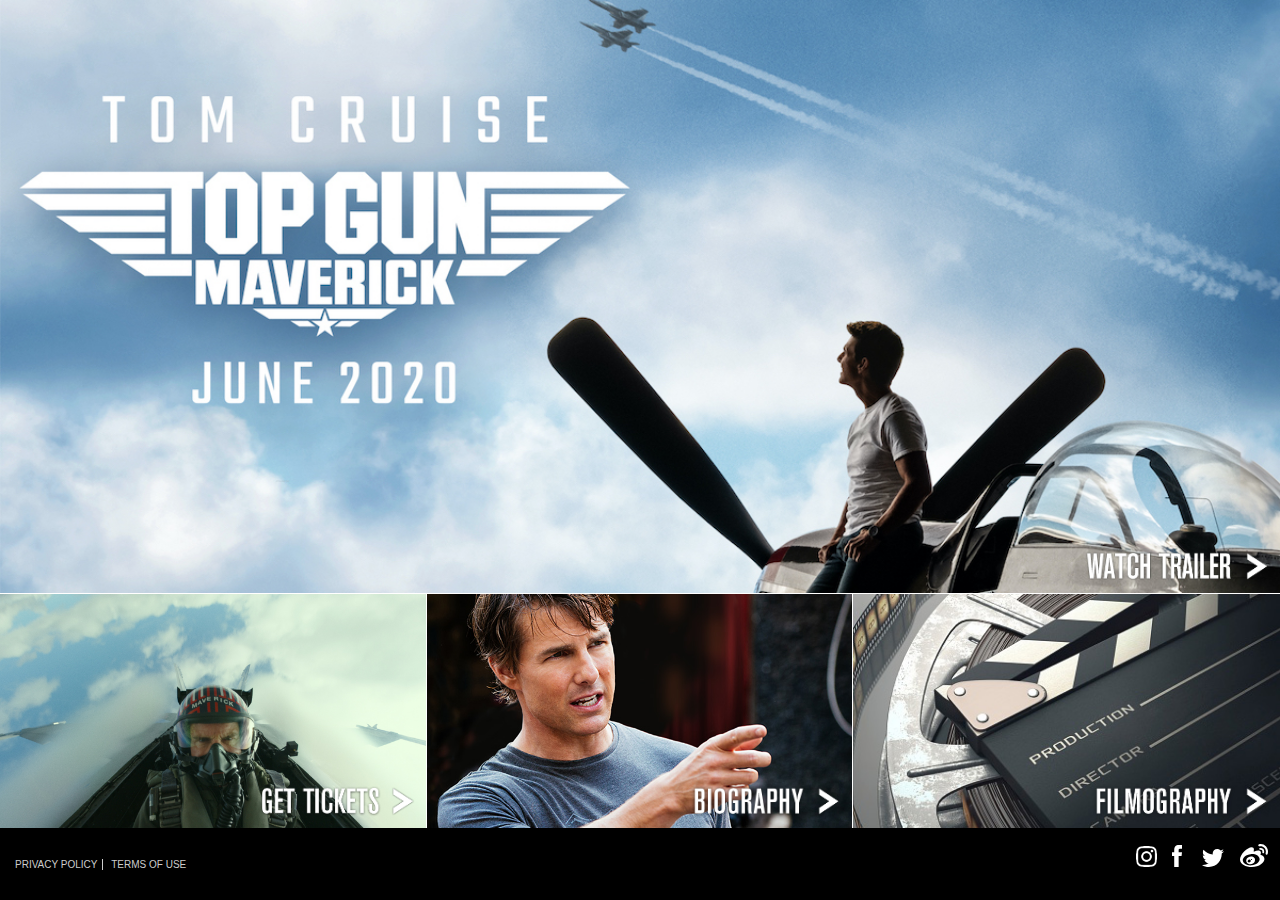
<file: index.html>
<!DOCTYPE html>
<html lang="en"><!-- design by https://github.com/abdulrehman25 or http://abdulrehman.pk-->
<meta http-equiv="content-type" content="text/html;charset=utf-8"/><!-- /design by https://github.com/abdulrehman25 or http://abdulrehman.pk -->
<head>
    <meta charset="utf-8">
    <meta name="viewport" content="width=device-width,initial-scale=1">
    <meta http-equiv="x-ua-compatible" content="ie=edge">
    <title>Official Tom Cruise Website</title>
    <meta name="description"
          content="The Official Tom Cruise Website: Featuring Tom Cruise’s biography, filmography, links to social media accounts, and information about his latest films.">
    <meta name="keywords"
          content="Tom, Cruise, actor, movies, official tom cruise, website movies movie films film trailers biography filmography photos pictures images actor bio movie clips photographs photo image picture news info new movies old movie posters upcoming dvd rock ages releases listing video clips free previews trailer online watch cruise cruz cruse crusie crusi titles view pic release dates fan film background movie releases buy profile picture photo young guns taps outsiders risky business all the right moves legend top gun the color of money cocktail rain man born on the fourth of july days of thunder far and away a few good men the firm interview with a vampire mission impossible jerry maguire eyes wide shut magnolia mission impossible ii vanilla sky minority report the last samurai collateral war of the worlds mission impossible iii lions for lambs valkyrie trailer upcoming release">
    <link rel="stylesheet" href="styles/main.min-71b2343198.css">
    <meta property="og:title" content="The Official Tom Cruise Website.">
    <meta property="og:url" content="index.html">
    <meta property="og:image" content="images/facebook-c289994a95.jpg">
    <meta property="og:type" content="movie">
    <meta property="og:description" content="The Official Tom Cruise Website.">
    <link rel="canonical" href="index.html">
    <link rel="icon" href="images/icons/favicon-180-843d81ab90.png" sizes="180x180">
    <link rel="apple-touch-icon-precomposed" sizes="152x152" href="images/icons/favicon-152-c01d3c4319.png">
    <link rel="apple-touch-icon-precomposed" sizes="144x144" href="images/icons/favicon-144-54a14a6d3f.png">
    <link rel="apple-touch-icon-precomposed" sizes="120x120" href="images/icons/favicon-120-c6bc139370.png">
    <link rel="apple-touch-icon-precomposed" sizes="114x114" href="images/icons/favicon-114-50daed795d.png">
    <link rel="apple-touch-icon-precomposed" sizes="72x72" href="images/icons/favicon-72-cb6fa2c9c3.png">
    <link rel="apple-touch-icon-precomposed" href="images/icons/favicon-57-10ef809b31.png">
    <link rel="icon" href="images/icons/favicon-32x32-52e94d2af3.ico" sizes="32x32">
    <link rel="icon" href="images/icons/favicon-16x16-30f4000327.ico" sizes="16x16">
</head>
<body id="bl-main" class="bl-main">
<section class="trailer" data-target-modal="trailer">
    <div class="bl-box"><h2 class="bl-icon"><img src="images/logo-trailer-wht-ret-594619da20.png" alt="Trailer"></h2>
    </div>
</section>
<section class="reel"><a href="https://www.missionimpossible.com/" target="_blank">
    <div class="bl-box"><h2 class="bl-icon"><img src="images/logo-get-tickets-ret-294ae803ac.png" alt="Get Tickets">
    </h2></div>
</a></section>
<section class="biography" data-target-modal="biography">
    <div class="bl-box"><h2 class="bl-icon"><img src="images/logo-biography-ret-a568deda20.png" alt="Biography"></h2>
    </div>
</section>
<section class="filmography" data-target-modal="filmography">
    <div class="bl-box"><h2 class="bl-icon"><img src="images/logo-filmography-ret-ad11b40da9.png" alt="Filmography">
    </h2></div>
</section>
<div id="trailer" class="bl-modal">
    <div class="bl-content hidden bl-video">
        <div class="bl-header"><span class="bl-icon bl-icon-close"></span></div>
        <div class="bl-body responsive-video">
            <iframe width="1150" height="736" src="https://www.youtube.com/embed/g4U4BQW9OEk" frameborder="0"
                    allowfullscreen></iframe>
        </div>
    </div>
</div>
<div id="reel" class="bl-modal">
    <div class="bl-content hidden bl-video">
        <div class="bl-header"><span class="bl-icon bl-icon-close"></span></div>
        <div class="bl-body responsive-video">
            <iframe width="1150" height="736" src="https://www.youtube.com/embed/FjLSKvVDWyA" frameborder="0"
                    allowfullscreen></iframe>
        </div>
    </div>
</div>
<div id="biography" class="bl-modal">
    <div class="bl-content hidden">
        <div class="bl-header"><h2><img src="images/header-biography-ret-34200e3e89.png" alt="Biography"></h2><span
                class="bl-icon bl-icon-close"></span></div>
        <div class="bl-body"><p>TOM CRUISE is a global cultural icon who has made an immeasurable impact on cinema by
            creating some of the most memorable characters of all time. Having achieved extraordinary success as an
            actor, producer and philanthropist in a career spanning over three decades, Cruise is a three-time Oscar®
            nominee and three-time Golden Globe Award® winner whose films have earned over $10 billion in worldwide box
            office—an incomparable accomplishment. Eighteen of Cruise’s films have grossed over $100 million
            domestically, and a record 23 have made more than $200 million globally. His latest film, Mission:
            Impossible – Fallout has made over $775 million worldwide becoming Cruise’s most successful film to
            date.</p>
            <p>Cruise has starred in numerous legendary films such as Top Gun, Jerry Maguire, Risky Business, Minority
                Report, Interview with the Vampire, A Few Good Men, The Firm, Rain Man, Collateral, The Last Samurai,
                Edge of Tomorrow, The Color of Money and the Mission: Impossible series, among many others. Combined,
                the Mission: Impossible franchise has brought in over $3.5 billion since Cruise conceived the idea for a
                film adaptation of the classic television series and produced the first in 1996. He is currently in
                production on the long-awaited sequel to Top Gun.</p>
            <p>A consummate filmmaker involved in all aspects of production, Cruise has proven his versatility with the
                films and roles he chooses. He has made 43 films, contributing in a producing role on many of them, and
                collaborated with a remarkable list of celebrated film directors including Francis Ford Coppola, Ridley
                Scott, Tony Scott, Martin Scorsese, Barry Levinson, Oliver Stone, Ron Howard, Rob Reiner, Sydney
                Pollack, Neil Jordan, Brian De Palma, Cameron Crowe, Stanley Kubrick, Paul Thomas Anderson, Ed Zwick,
                Steven Spielberg, Michael Mann, J.J. Abrams, Robert Redford, Brad Bird, Doug Liman and Christopher
                McQuarrie.</p>
            <p>Cruise received Academy Award® nominations for Best Actor for Born on the Fourth of July and Jerry
                Maguire. He was a Best Supporting Actor nominee for Magnolia and won Golden Globes (Best Actor) for Born
                on the Fourth of July and Jerry Maguire, in addition to a Best Supporting Actor prize for Magnolia. He
                also received Golden Globe nominations for his roles in Risky Business, A Few Good Men and The Last
                Samurai. Cruise has earned acting nominations and awards from BAFTA, the Screen Actors Guild, the
                Chicago Film Critics Association and the National Board of Review.</p>
            <p>Cruise’s previous few films include the critically acclaimed American Made, The Mummy, Mission:
                Impossible – Rogue Nation, Oblivion and the suspense thriller Jack Reacher, which earned $218 million
                worldwide. Prior to that, he made a memorable appearance in Ben Stiller’s comedy smash Tropic Thunder,
                as the foul-mouthed Hollywood movie mogul Les Grossman. This performance, based on a character Cruise
                created, earned him praise from critics and audiences as well as his seventh Golden Globe
                nomination.</p>
            <p>Cruise has been honored with tributes ranging from Harvard’s Hasty Pudding Man of the Year Award to the
                John Huston Award from the Artists Rights Foundation and the American Cinematheque Award for
                Distinguished Achievement in Film. In addition to his artistic contributions, Cruise has used his
                professional success as a vehicle for positive change, becoming an international advocate, activist and
                philanthropist in the fields of health, education and human rights. He has been honored by the Mentor LA
                organization for his work on behalf of the children of Los Angeles and around the world. In 2011 Cruise
                received the Simon Wiesenthal Humanitarian Award and the following year he received the Entertainment
                Icon Award from the Friars Club for his outstanding accomplishments in the entertainment industry and in
                the humanities. He is the fourth person to receive this honor after Douglas Fairbanks, Cary Grant and
                Frank Sinatra. Empire magazine awarded Cruise its Legend of Our Lifetime Award in 2014. Most recently,
                Cruise was the first actor to receive The Will Rogers Motion Picture Pioneers Foundation’s Pioneer of
                the Year Award in 2018.</p></div>
    </div>
</div>
<div id="filmography" class="bl-modal">
    <div class="bl-content hidden">
        <div class="bl-header"><h2><img src="images/header-filmography-ret-e48b989355.png" alt="Filmography"></h2><span
                class="bl-icon bl-icon-close"></span></div>
        <div class="bl-body">
            <ul>
                <li>Mission: Impossible Fallout (2018)</li>
                <li>American Made (2017)</li>
                <li>The Mummy (2017)</li>
                <li>Jack Reacher: Never Go Back (2016)</li>
                <li>Mission: Impossible Rogue Nation (2015)</li>
                <li>Edge of Tomorrow (2014)</li>
                <li>Oblivion (2013)</li>
                <li>Jack Reacher (2012)</li>
                <li>Rock of Ages (2012)</li>
                <li>Mission: Impossible – Ghost Protocol (2011)</li>
                <li>Knight and Day (2010)</li>
                <li>Valkyrie (2008)</li>
                <li>Tropic Thunder (2008)</li>
                <li>Lions for Lambs (2007)</li>
                <li>Mission: Impossible 3 (2006)</li>
                <li>War of the Worlds (2005)</li>
                <li>Collateral (2004)</li>
                <li>The Last Samurai (2003)</li>
                <li>Minority Report (2002)</li>
                <li>Vanilla Sky (2002)</li>
                <li>Mission: Impossible 2 (2001)</li>
            </ul>
            <ul class="film-list-2">
                <li>Eyes Wide Shut (1999)</li>
                <li>Magnolia (1999)</li>
                <li>Jerry Maguire (1996)</li>
                <li>Mission: Impossible (1996)</li>
                <li>Interview with the Vampire (1994)</li>
                <li>The Firm (1993)</li>
                <li>A Few Good Men (1992)</li>
                <li>Far and Away (1992)</li>
                <li>Days of Thunder (1990)</li>
                <li>Born on the Fourth of July (1989)</li>
                <li>Rain Man (1988)</li>
                <li>Cocktail (1988)</li>
                <li>The Color of Money (1986)</li>
                <li>Top Gun (1986)</li>
                <li>Legend (1985)</li>
                <li>Risky Business (1983)</li>
                <li>All the Right Moves (1983)</li>
                <li>The Outsiders (1983)</li>
                <li>Losin’ It (1983)</li>
                <li>Taps (1981)</li>
                <li>Endless Love (1981)</li>
            </ul>
        </div>
    </div>
</div>
<footer>
    <div class="social">
        <div class="social-group"><a class="social-instagram" href="https://www.instagram.com/tomcruise"
                                     target="_blank"><img src="images/logo-instagram-80444052cb.png"
                                                          alt="Instagram"></a><a class="social-facebook"
                                                                                 href="https://www.facebook.com/officialtomcruise"
                                                                                 target="_blank"><img
                src="images/logo-facebook-3a42af25b1.svg" alt="Facebook"></a><a class="social-twitter"
                                                                                href="https://twitter.com/tomcruise"
                                                                                target="_blank"><img
                src="images/logo-twitter-79b913e93e.svg" alt="Twitter"></a><a class="social-weibo"
                                                                              href="http://weibo.com/officialtomcruise"
                                                                              target="_blank"><img
                src="images/logo-weibo-d8c4e9f7ac.svg" alt="Weibo"></a></div>
    </div>
    <ul class="footer-content">
        <li><a href="privacypolicy.html" target="_blank">PRIVACY POLICY</a></li>
        <li><a href="termsofuse.html" target="_blank">TERMS OF USE</a></li>
    </ul>
</footer>
<script src="ajax.googleapis.com/ajax/libs/jquery/1.9.1/jquery.min.js"></script>
<script src="scripts/main.min-dd3c585e27.js"></script>
<script type="text/javascript">var gaJsHost = (("https:" == document.location.protocol) ? "https://ssl." : "http://www.");
document.write(unescape("%3Cscript src='" + gaJsHost + "google-analytics.com/ga.js' type='text/javascript'%3E%3C/script%3E"));</script>
<script type="text/javascript">var pageTracker = _gat._getTracker("UA-4245443-1");
pageTracker._setDomainName("tomcruise.com");
pageTracker._initData();
pageTracker._trackPageview();</script>
<script type="text/javascript">var domainy = location.protocol == "https:" ? "https://live.realtimewebstats.net" : "http://live.realtimewebstats.net";
document.write(unescape("%3Cscript src='" + domainy + "/117798.js' type='text/javascript'%3E%3C/script%3E"));</script>
</body>
</html>
</file>
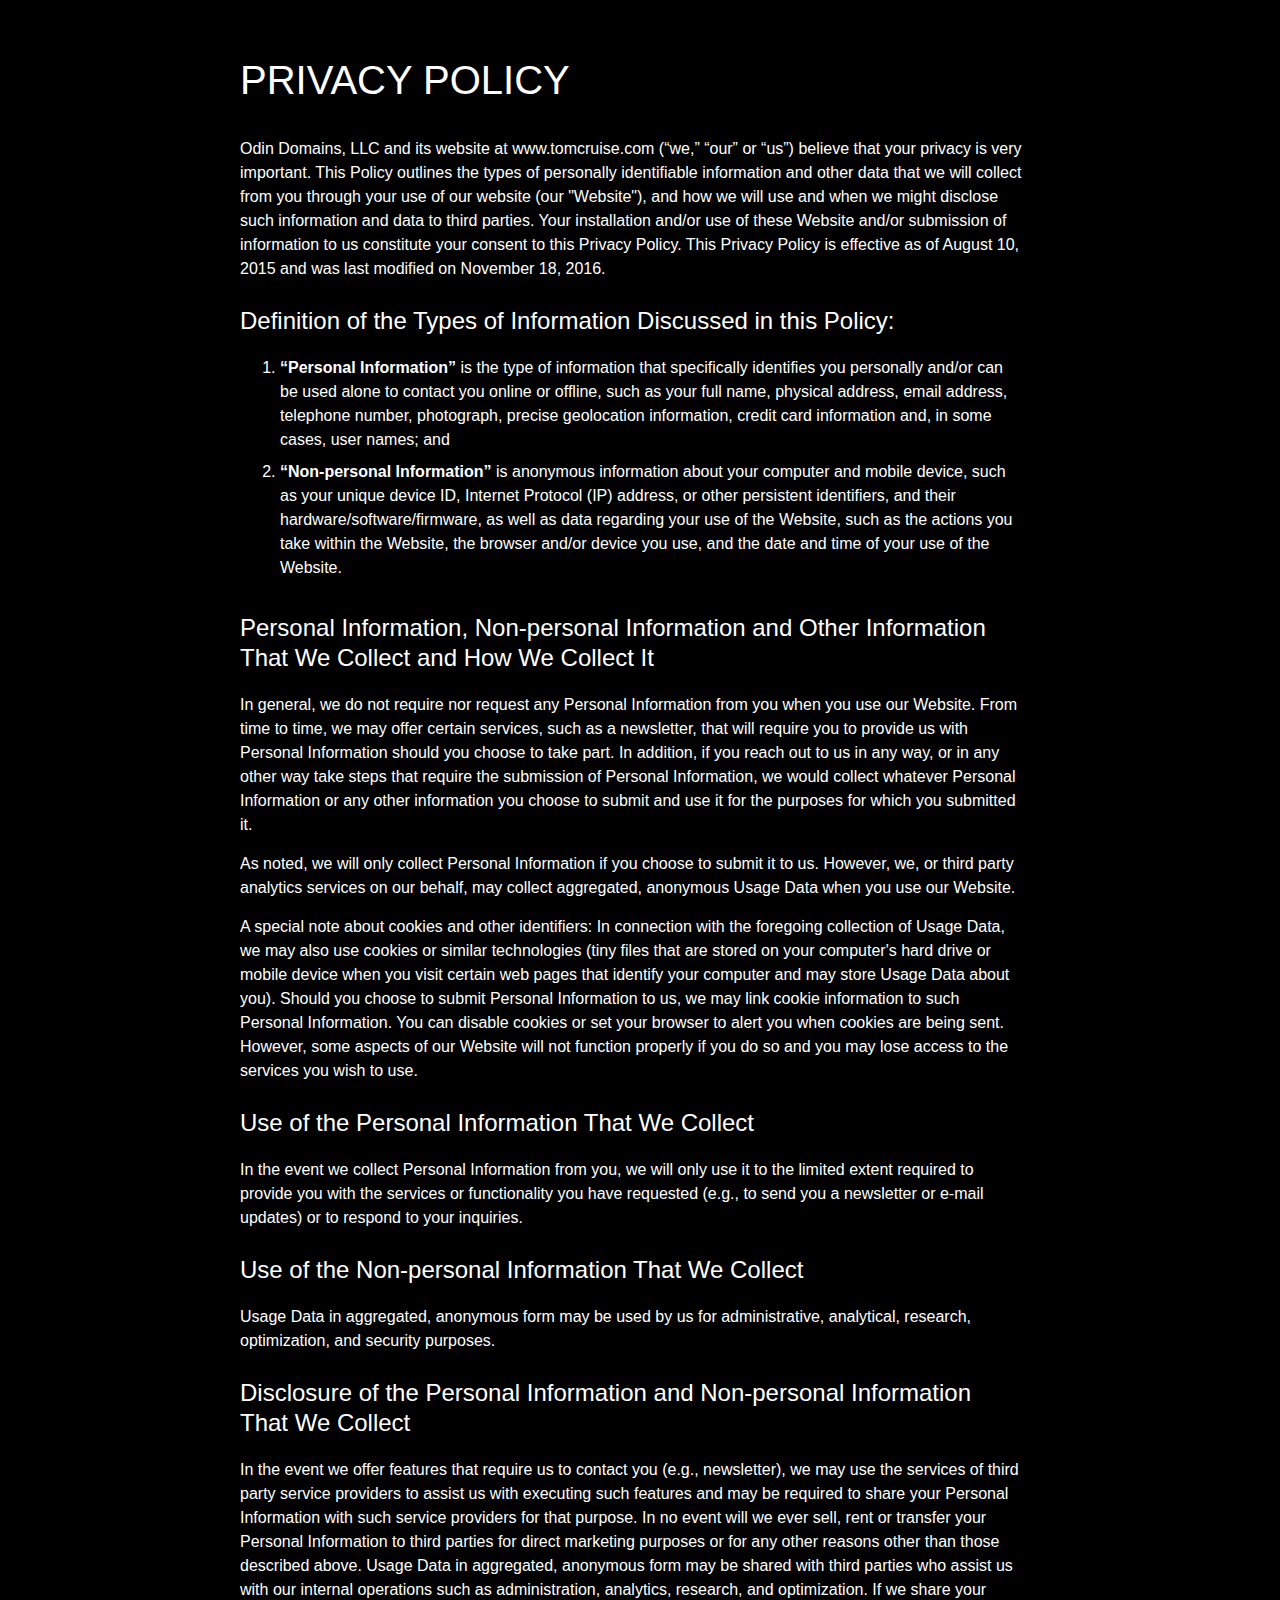
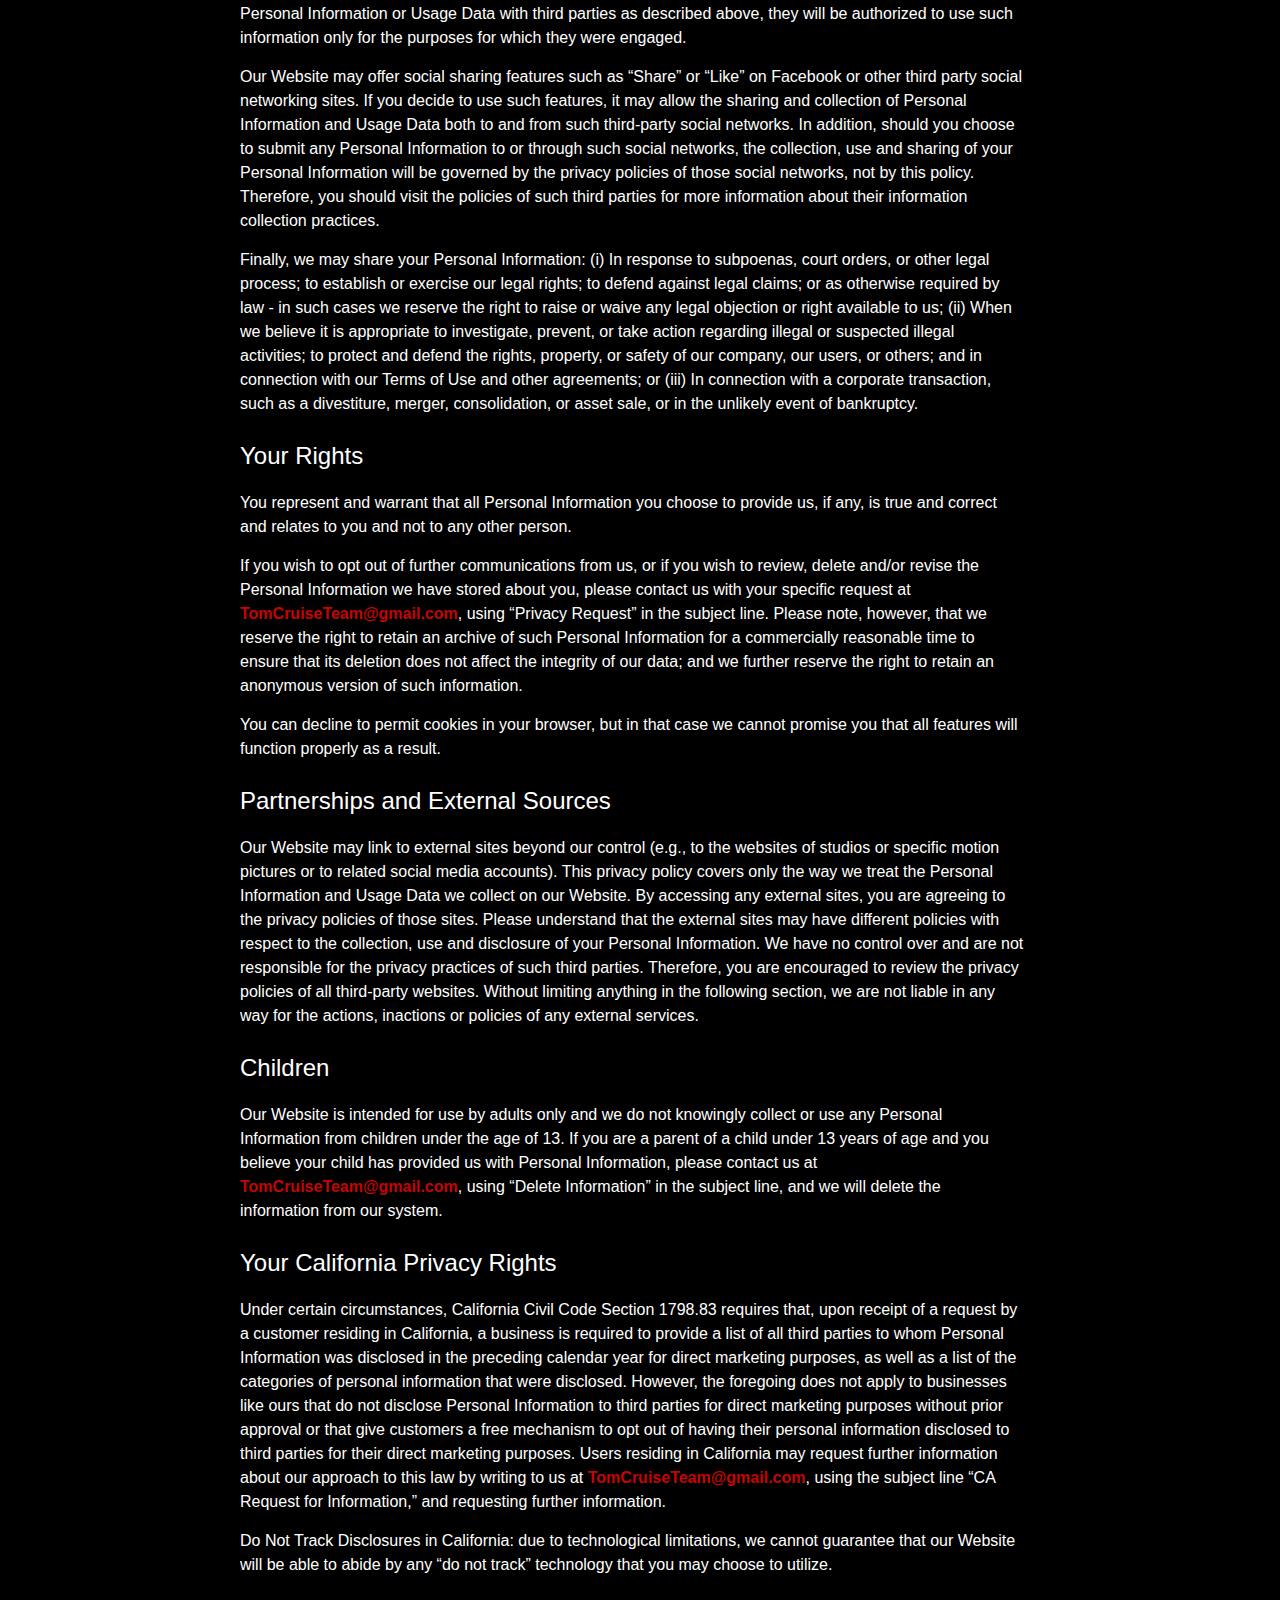
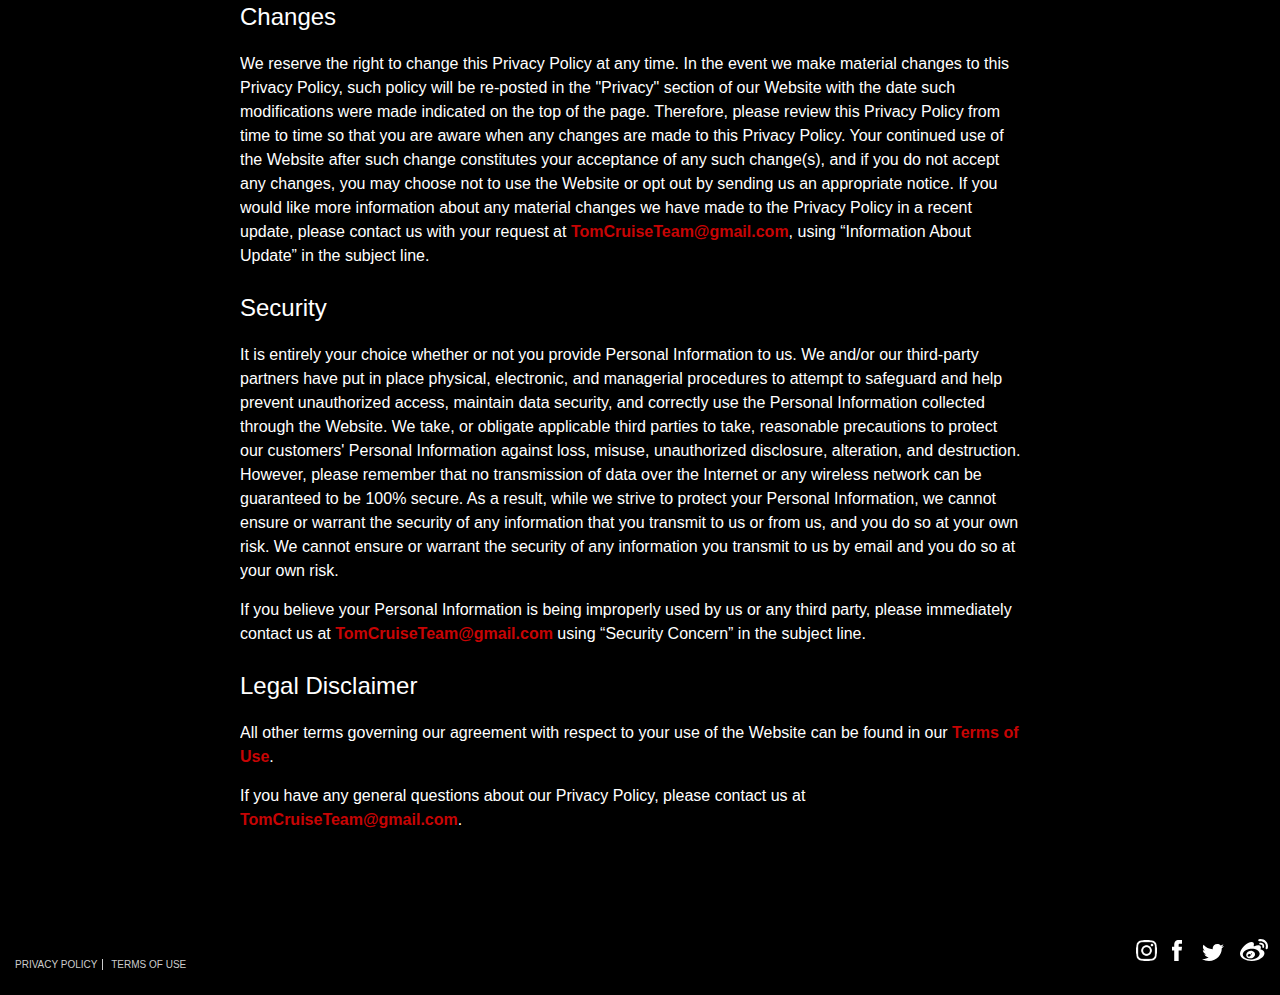
<file: privacypolicy.html>
<!DOCTYPE html>
<html lang="en"><!-- design by https://github.com/abdulrehman25 or http://abdulrehman.pk -->
<meta http-equiv="content-type" content="text/html;charset=utf-8"/><!-- design by https://github.com/abdulrehman25 or http://abdulrehman.pk -->
<head>
    <meta charset="utf-8">
    <meta name="viewport" content="width=device-width,initial-scale=1">
    <meta http-equiv="x-ua-compatible" content="ie=edge">
    <title>Official Tom Cruise Website</title>
    <meta name="description"
          content="The Official Tom Cruise Website: Featuring Tom Cruise’s biography, filmography, links to social media accounts, and information about his latest films.">
    <meta name="keywords"
          content="Tom, Cruise, actor, movies, official tom cruise, website movies movie films film trailers biography filmography photos pictures images actor bio movie clips photographs photo image picture news info new movies old movie posters upcoming dvd rock ages releases listing video clips free previews trailer online watch cruise cruz cruse crusie crusi titles view pic release dates fan film background movie releases buy profile picture photo young guns taps outsiders risky business all the right moves legend top gun the color of money cocktail rain man born on the fourth of july days of thunder far and away a few good men the firm interview with a vampire mission impossible jerry maguire eyes wide shut magnolia mission impossible ii vanilla sky minority report the last samurai collateral war of the worlds mission impossible iii lions for lambs valkyrie trailer upcoming release">
    <link rel="stylesheet" href="styles/main.min-71b2343198.css">
    <meta property="og:title" content="The Official Tom Cruise Website.">
    <meta property="og:url" content="index.html">
    <meta property="og:image" content="images/facebook-c289994a95.jpg">
    <meta property="og:type" content="movie">
    <meta property="og:description" content="The Official Tom Cruise Website.">
    <link rel="canonical" href="index.html">
    <link rel="icon" href="images/icons/favicon-180-843d81ab90.png" sizes="180x180">
    <link rel="apple-touch-icon-precomposed" sizes="152x152" href="images/icons/favicon-152-c01d3c4319.png">
    <link rel="apple-touch-icon-precomposed" sizes="144x144" href="images/icons/favicon-144-54a14a6d3f.png">
    <link rel="apple-touch-icon-precomposed" sizes="120x120" href="images/icons/favicon-120-c6bc139370.png">
    <link rel="apple-touch-icon-precomposed" sizes="114x114" href="images/icons/favicon-114-50daed795d.png">
    <link rel="apple-touch-icon-precomposed" sizes="72x72" href="images/icons/favicon-72-cb6fa2c9c3.png">
    <link rel="apple-touch-icon-precomposed" href="images/icons/favicon-57-10ef809b31.png">
    <link rel="icon" href="images/icons/favicon-32x32-52e94d2af3.ico" sizes="32x32">
    <link rel="icon" href="images/icons/favicon-16x16-30f4000327.ico" sizes="16x16">
</head>
<body class="legal">
<div id="privacyPolicy" class="legal-content">
    <div class="bl-content">
        <div class="bl-header"><h1>PRIVACY POLICY</h1></div>
        <div class="bl-body"><p>Odin Domains, LLC and its website at www.tomcruise.com (&ldquo;we,&rdquo; &ldquo;our&rdquo;
            or &ldquo;us&rdquo;) believe that your privacy is very important. This Policy outlines the types of
            personally identifiable information and other data that we will collect from you through your use of our
            website (our "Website"), and how we will use and when we might disclose such information and data to third
            parties. Your installation and/or use of these Website and/or submission of information to us constitute
            your consent to this Privacy Policy. This Privacy Policy is effective as of August 10, 2015 and was last
            modified on November 18, 2016.</p>
            <h3>Definition of the Types of Information Discussed in this Policy:</h3>
            <ol type="1">
                <li><strong>&ldquo;Personal Information&rdquo;</strong> is the type of information that specifically
                    identifies you personally and/or can be used alone to contact you online or offline, such as your
                    full name, physical address, email address, telephone number, photograph, precise geolocation
                    information, credit card information and, in some cases, user names; and
                </li>
                <li><strong>&ldquo;Non-personal Information&rdquo;</strong> is anonymous information about your computer
                    and mobile device, such as your unique device ID, Internet Protocol (IP) address, or other
                    persistent identifiers, and their hardware/software/firmware, as well as data regarding your use of
                    the Website, such as the actions you take within the Website, the browser and/or device you use, and
                    the date and time of your use of the Website.
                </li>
            </ol>
            <h3>Personal Information, Non-personal Information and Other Information That We Collect and How We Collect
                It</h3>
            <p>In general, we do not require nor request any Personal Information from you when you use our Website.
                From time to time, we may offer certain services, such as a newsletter, that will require you to provide
                us with Personal Information should you choose to take part. In addition, if you reach out to us in any
                way, or in any other way take steps that require the submission of Personal Information, we would
                collect whatever Personal Information or any other information you choose to submit and use it for the
                purposes for which you submitted it.</p>
            <p>As noted, we will only collect Personal Information if you choose to submit it to us. However, we, or
                third party analytics services on our behalf, may collect aggregated, anonymous Usage Data when you use
                our Website.</p>
            <p>A special note about cookies and other identifiers: In connection with the foregoing collection of Usage
                Data, we may also use cookies or similar technologies (tiny files that are stored on your computer&apos;s
                hard drive or mobile device when you visit certain web pages that identify your computer and may store
                Usage Data about you). Should you choose to submit Personal Information to us, we may link cookie
                information to such Personal Information. You can disable cookies or set your browser to alert you when
                cookies are being sent. However, some aspects of our Website will not function properly if you do so and
                you may lose access to the services you wish to use.</p>
            <h3>Use of the Personal Information That We Collect</h3>
            <p>In the event we collect Personal Information from you, we will only use it to the limited extent required
                to provide you with the services or functionality you have requested (e.g., to send you a newsletter or
                e-mail updates) or to respond to your inquiries.</p>
            <h3>Use of the Non-personal Information That We Collect</h3>
            <p>Usage Data in aggregated, anonymous form may be used by us for administrative, analytical, research,
                optimization, and security purposes.</p>
            <h3>Disclosure of the Personal Information and Non-personal Information That We Collect</h3>
            <p>In the event we offer features that require us to contact you (e.g., newsletter), we may use the services
                of third party service providers to assist us with executing such features and may be required to share
                your Personal Information with such service providers for that purpose. In no event will we ever sell,
                rent or transfer your Personal Information to third parties for direct marketing purposes or for any
                other reasons other than those described above. Usage Data in aggregated, anonymous form may be shared
                with third parties who assist us with our internal operations such as administration, analytics,
                research, and optimization. If we share your Personal Information or Usage Data with third parties as
                described above, they will be authorized to use such information only for the purposes for which they
                were engaged.</p>
            <p>Our Website may offer social sharing features such as &ldquo;Share&rdquo; or &ldquo;Like&rdquo; on
                Facebook or other third party social networking sites. If you decide to use such features, it may allow
                the sharing and collection of Personal Information and Usage Data both to and from such third-party
                social networks. In addition, should you choose to submit any Personal Information to or through such
                social networks, the collection, use and sharing of your Personal Information will be governed by the
                privacy policies of those social networks, not by this policy. Therefore, you should visit the policies
                of such third parties for more information about their information collection practices.</p>
            <p>Finally, we may share your Personal Information: (i) In response to subpoenas, court orders, or other
                legal process; to establish or exercise our legal rights; to defend against legal claims; or as
                otherwise required by law - in such cases we reserve the right to raise or waive any legal objection or
                right available to us; (ii) When we believe it is appropriate to investigate, prevent, or take action
                regarding illegal or suspected illegal activities; to protect and defend the rights, property, or safety
                of our company, our users, or others; and in connection with our Terms of Use and other agreements; or
                (iii) In connection with a corporate transaction, such as a divestiture, merger, consolidation, or asset
                sale, or in the unlikely event of bankruptcy.</p>
            <h3>Your Rights</h3>
            <p>You represent and warrant that all Personal Information you choose to provide us, if any, is true and
                correct and relates to you and not to any other person.</p>
            <p>If you wish to opt out of further communications from us, or if you wish to review, delete and/or revise
                the Personal Information we have stored about you, please contact us with your specific request at <a
                        class="highlighted" href="mailto:TomCruiseTeam@gmail.com">TomCruiseTeam@gmail.com</a>, using
                &ldquo;Privacy Request&rdquo; in the subject line. Please note, however, that we reserve the right to
                retain an archive of such Personal Information for a commercially reasonable time to ensure that its
                deletion does not affect the integrity of our data; and we further reserve the right to retain an
                anonymous version of such information.</p>
            <p>You can decline to permit cookies in your browser, but in that case we cannot promise you that all
                features will function properly as a result.</p>
            <h3>Partnerships and External Sources</h3>
            <p>Our Website may link to external sites beyond our control (e.g., to the websites of studios or specific
                motion pictures or to related social media accounts). This privacy policy covers only the way we treat
                the Personal Information and Usage Data we collect on our Website. By accessing any external sites, you
                are agreeing to the privacy policies of those sites. Please understand that the external sites may have
                different policies with respect to the collection, use and disclosure of your Personal Information. We
                have no control over and are not responsible for the privacy practices of such third parties. Therefore,
                you are encouraged to review the privacy policies of all third-party websites. Without limiting anything
                in the following section, we are not liable in any way for the actions, inactions or policies of any
                external services.</p>
            <h3>Children</h3>
            <p>Our Website is intended for use by adults only and we do not knowingly collect or use any Personal
                Information from children under the age of 13. If you are a parent of a child under 13 years of age and
                you believe your child has provided us with Personal Information, please contact us at <a
                        class="highlighted" href="mailto:TomCruiseTeam@gmail.com">TomCruiseTeam@gmail.com</a>, using
                &ldquo;Delete Information&rdquo; in the subject line, and we will delete the information from our
                system.</p>
            <h3>Your California Privacy Rights</h3>
            <p>Under certain circumstances, California Civil Code Section 1798.83 requires that, upon receipt of a
                request by a customer residing in California, a business is required to provide a list of all third
                parties to whom Personal Information was disclosed in the preceding calendar year for direct marketing
                purposes, as well as a list of the categories of personal information that were disclosed. However, the
                foregoing does not apply to businesses like ours that do not disclose Personal Information to third
                parties for direct marketing purposes without prior approval or that give customers a free mechanism to
                opt out of having their personal information disclosed to third parties for their direct marketing
                purposes. Users residing in California may request further information about our approach to this law by
                writing to us at <a class="highlighted"
                                    href="mailto:TomCruiseTeam@gmail.com">TomCruiseTeam@gmail.com</a>, using the subject
                line &ldquo;CA Request for Information,&rdquo; and requesting further information.</p>
            <p>Do Not Track Disclosures in California: due to technological limitations, we cannot guarantee that our
                Website will be able to abide by any &ldquo;do not track&rdquo; technology that you may choose to
                utilize.</p>
            <h3>Changes</h3>
            <p>We reserve the right to change this Privacy Policy at any time. In the event we make material changes to
                this Privacy Policy, such policy will be re-posted in the "Privacy" section of our Website with the date
                such modifications were made indicated on the top of the page. Therefore, please review this Privacy
                Policy from time to time so that you are aware when any changes are made to this Privacy Policy. Your
                continued use of the Website after such change constitutes your acceptance of any such change(s), and if
                you do not accept any changes, you may choose not to use the Website or opt out by sending us an
                appropriate notice. If you would like more information about any material changes we have made to the
                Privacy Policy in a recent update, please contact us with your request at <a class="highlighted"
                                                                                             href="mailto:TomCruiseTeam@gmail.com">TomCruiseTeam@gmail.com</a>,
                using &ldquo;Information About Update&rdquo; in the subject line.</p>
            <h3>Security</h3>
            <p>It is entirely your choice whether or not you provide Personal Information to us. We and/or our
                third-party partners have put in place physical, electronic, and managerial procedures to attempt to
                safeguard and help prevent unauthorized access, maintain data security, and correctly use the Personal
                Information collected through the Website. We take, or obligate applicable third parties to take,
                reasonable precautions to protect our customers&apos; Personal Information against loss, misuse,
                unauthorized disclosure, alteration, and destruction. However, please remember that no transmission of
                data over the Internet or any wireless network can be guaranteed to be 100% secure. As a result, while
                we strive to protect your Personal Information, we cannot ensure or warrant the security of any
                information that you transmit to us or from us, and you do so at your own risk. We cannot ensure or
                warrant the security of any information you transmit to us by email and you do so at your own risk.</p>
            <p>If you believe your Personal Information is being improperly used by us or any third party, please
                immediately contact us at <a class="highlighted" href="mailto:TomCruiseTeam@gmail.com">TomCruiseTeam@gmail.com</a>
                using &ldquo;Security Concern&rdquo; in the subject line.</p>
            <h3>Legal Disclaimer</h3>
            <p>All other terms governing our agreement with respect to your use of the Website can be found in our <a
                    class="highlighted" href="termsofuse.html">Terms of Use</a>.</p>
            <p>If you have any general questions about our Privacy Policy, please contact us at <a class="highlighted"
                                                                                                   href="mailto:TomCruiseTeam@gmail.com">TomCruiseTeam@gmail.com</a>.
            </p></div>
    </div>
</div>
<footer>
    <div class="social">
        <div class="social-group"><a class="social-instagram" href="https://www.instagram.com/tomcruise"
                                     target="_blank"><img src="images/logo-instagram-80444052cb.png"
                                                          alt="Instagram"></a><a class="social-facebook"
                                                                                 href="https://www.facebook.com/officialtomcruise"
                                                                                 target="_blank"><img
                src="images/logo-facebook-3a42af25b1.svg" alt="Facebook"></a><a class="social-twitter"
                                                                                href="https://twitter.com/tomcruise"
                                                                                target="_blank"><img
                src="images/logo-twitter-79b913e93e.svg" alt="Twitter"></a><a class="social-weibo"
                                                                              href="http://weibo.com/officialtomcruise"
                                                                              target="_blank"><img
                src="images/logo-weibo-d8c4e9f7ac.svg" alt="Weibo"></a></div>
    </div>
    <ul class="footer-content">
        <li><a href="privacypolicy.html" target="_blank">PRIVACY POLICY</a></li>
        <li><a href="termsofuse.html" target="_blank">TERMS OF USE</a></li>
    </ul>
</footer>
<script src="ajax.googleapis.com/ajax/libs/jquery/1.9.1/jquery.min.js"></script>
<script src="scripts/main.min-dd3c585e27.js"></script>
<script type="text/javascript">var gaJsHost = (("https:" == document.location.protocol) ? "https://ssl." : "http://www.");
document.write(unescape("%3Cscript src='" + gaJsHost + "google-analytics.com/ga.js' type='text/javascript'%3E%3C/script%3E"));</script>
<script type="text/javascript">var pageTracker = _gat._getTracker("UA-4245443-1");
pageTracker._setDomainName("tomcruise.com");
pageTracker._initData();
pageTracker._trackPageview();</script>
<script type="text/javascript">var domainy = location.protocol == "https:" ? "https://live.realtimewebstats.net" : "http://live.realtimewebstats.net";
document.write(unescape("%3Cscript src='" + domainy + "/117798.js' type='text/javascript'%3E%3C/script%3E"));</script>
</body>
</html>
</file>
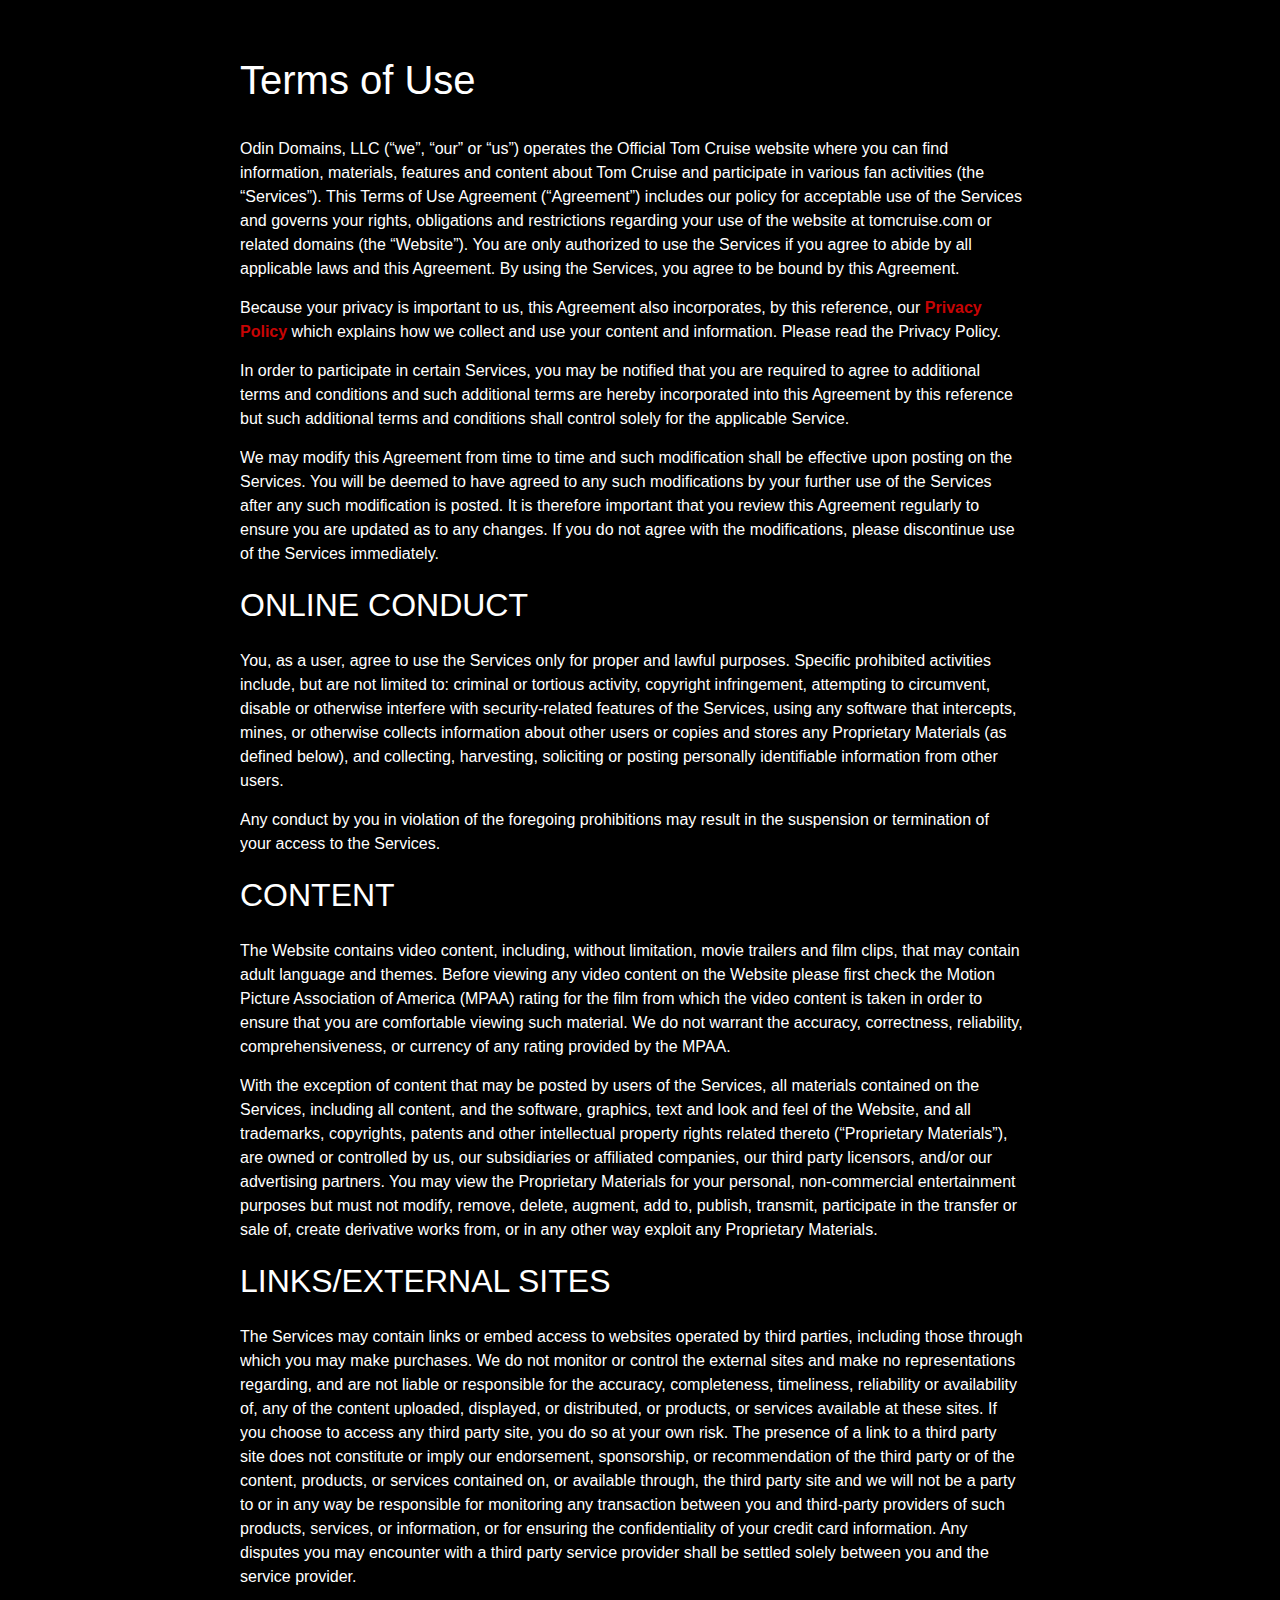
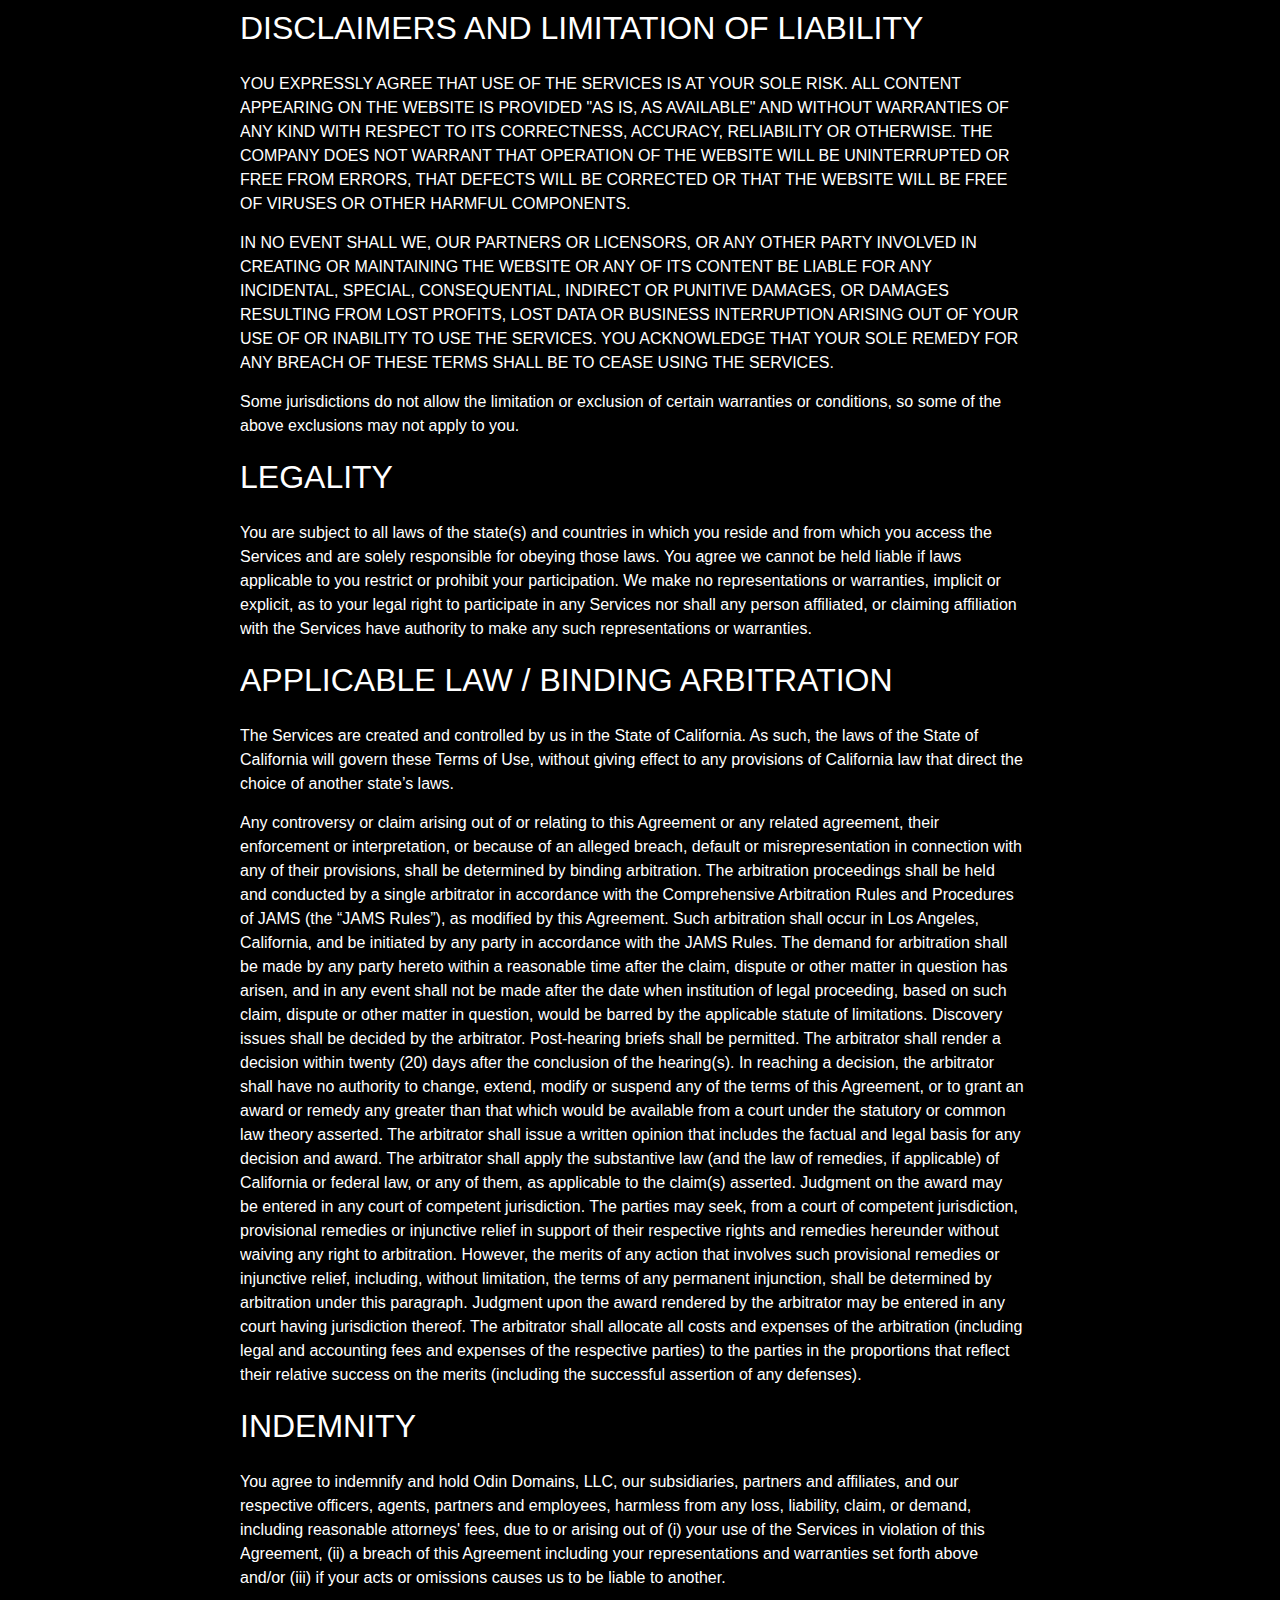
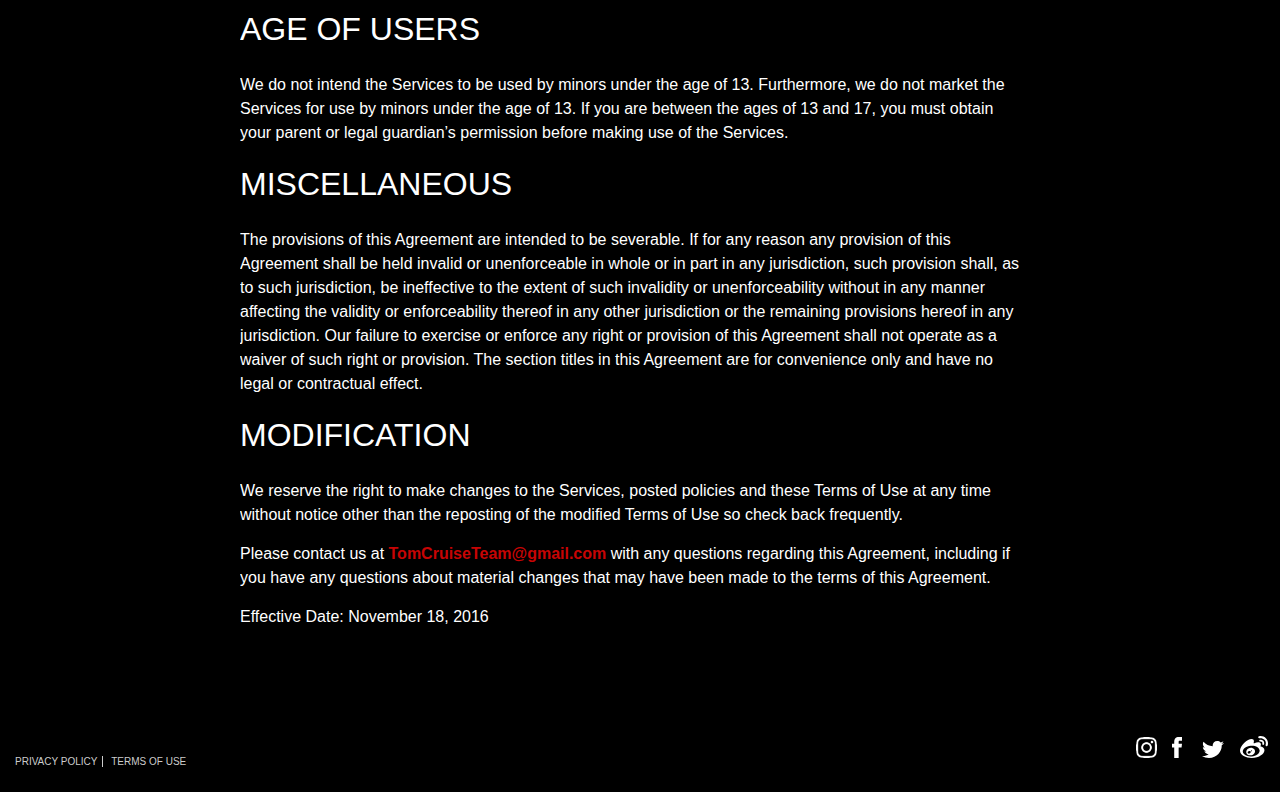
<file: termsofuse.html>
<!DOCTYPE html>
<html lang="en"><!-- design by https://github.com/abdulrehman25 -->
<meta http-equiv="content-type" content="text/html;charset=utf-8"/><!-- /design by https://github.com/abdulrehman25 or http://abdulrehman.pk -->
<head>
    <meta charset="utf-8">
    <meta name="viewport" content="width=device-width,initial-scale=1">
    <meta http-equiv="x-ua-compatible" content="ie=edge">
    <title>Official Tom Cruise Website</title>
    <meta name="description"
          content="The Official Tom Cruise Website: Featuring Tom Cruise’s biography, filmography, links to social media accounts, and information about his latest films.">
    <meta name="keywords"
          content="Tom, Cruise, actor, movies, official tom cruise, website movies movie films film trailers biography filmography photos pictures images actor bio movie clips photographs photo image picture news info new movies old movie posters upcoming dvd rock ages releases listing video clips free previews trailer online watch cruise cruz cruse crusie crusi titles view pic release dates fan film background movie releases buy profile picture photo young guns taps outsiders risky business all the right moves legend top gun the color of money cocktail rain man born on the fourth of july days of thunder far and away a few good men the firm interview with a vampire mission impossible jerry maguire eyes wide shut magnolia mission impossible ii vanilla sky minority report the last samurai collateral war of the worlds mission impossible iii lions for lambs valkyrie trailer upcoming release">
    <link rel="stylesheet" href="styles/main.min-71b2343198.css">
    <meta property="og:title" content="The Official Tom Cruise Website.">
    <meta property="og:url" content="index.html">
    <meta property="og:image" content="images/facebook-c289994a95.jpg">
    <meta property="og:type" content="movie">
    <meta property="og:description" content="The Official Tom Cruise Website.">
    <link rel="canonical" href="index.html">
    <link rel="icon" href="images/icons/favicon-180-843d81ab90.png" sizes="180x180">
    <link rel="apple-touch-icon-precomposed" sizes="152x152" href="images/icons/favicon-152-c01d3c4319.png">
    <link rel="apple-touch-icon-precomposed" sizes="144x144" href="images/icons/favicon-144-54a14a6d3f.png">
    <link rel="apple-touch-icon-precomposed" sizes="120x120" href="images/icons/favicon-120-c6bc139370.png">
    <link rel="apple-touch-icon-precomposed" sizes="114x114" href="images/icons/favicon-114-50daed795d.png">
    <link rel="apple-touch-icon-precomposed" sizes="72x72" href="images/icons/favicon-72-cb6fa2c9c3.png">
    <link rel="apple-touch-icon-precomposed" href="images/icons/favicon-57-10ef809b31.png">
    <link rel="icon" href="images/icons/favicon-32x32-52e94d2af3.ico" sizes="32x32">
    <link rel="icon" href="images/icons/favicon-16x16-30f4000327.ico" sizes="16x16">
</head>
<body class="legal">
<div id="termsOfUse" class="legal-content">
    <div class="bl-content">
        <div class="bl-header"><h1>Terms of Use</h1></div>
        <div class="bl-body"><p>Odin Domains, LLC (&ldquo;we&rdquo;, &ldquo;our&rdquo; or &ldquo;us&rdquo;) operates the
            Official Tom Cruise website where you can find information, materials, features and content about Tom Cruise
            and participate in various fan activities (the &ldquo;Services&rdquo;). This Terms of Use Agreement (&ldquo;Agreement&rdquo;)
            includes our policy for acceptable use of the Services and governs your rights, obligations and restrictions
            regarding your use of the website at tomcruise.com or related domains (the &ldquo;Website&rdquo;). You are
            only authorized to use the Services if you agree to abide by all applicable laws and this Agreement. By
            using the Services, you agree to be bound by this Agreement.</p>
            <p>Because your privacy is important to us, this Agreement also incorporates, by this reference, our <a
                    class="highlighted" href="privacypolicy.html">Privacy Policy</a> which explains how we collect and
                use your content and information. Please read the Privacy Policy.</p>
            <p>In order to participate in certain Services, you may be notified that you are required to agree to
                additional terms and conditions and such additional terms are hereby incorporated into this Agreement by
                this reference but such additional terms and conditions shall control solely for the applicable
                Service.</p>We may modify this Agreement from time to time and such modification shall be effective upon
            posting on the Services. You will be deemed to have agreed to any such modifications by your further use of
            the Services after any such modification is posted. It is therefore important that you review this Agreement
            regularly to ensure you are updated as to any changes. If you do not agree with the modifications, please
            discontinue use of the Services immediately.<p></p>
            <h2>ONLINE CONDUCT</h2>
            <p>You, as a user, agree to use the Services only for proper and lawful purposes. Specific prohibited
                activities include, but are not limited to: criminal or tortious activity, copyright infringement,
                attempting to circumvent, disable or otherwise interfere with security-related features of the Services,
                using any software that intercepts, mines, or otherwise collects information about other users or copies
                and stores any Proprietary Materials (as defined below), and collecting, harvesting, soliciting or
                posting personally identifiable information from other users.</p>
            <p>Any conduct by you in violation of the foregoing prohibitions may result in the suspension or termination
                of your access to the Services.</p>
            <h2>CONTENT</h2>
            <p>The Website contains video content, including, without limitation, movie trailers and film clips, that
                may contain adult language and themes. Before viewing any video content on the Website please first
                check the Motion Picture Association of America (MPAA) rating for the film from which the video content
                is taken in order to ensure that you are comfortable viewing such material. We do not warrant the
                accuracy, correctness, reliability, comprehensiveness, or currency of any rating provided by the
                MPAA.</p>
            <p>With the exception of content that may be posted by users of the Services, all materials contained on the
                Services, including all content, and the software, graphics, text and look and feel of the Website, and
                all trademarks, copyrights, patents and other intellectual property rights related thereto (&ldquo;Proprietary
                Materials&rdquo;), are owned or controlled by us, our subsidiaries or affiliated companies, our third
                party licensors, and/or our advertising partners. You may view the Proprietary Materials for your
                personal, non-commercial entertainment purposes but must not modify, remove, delete, augment, add to,
                publish, transmit, participate in the transfer or sale of, create derivative works from, or in any other
                way exploit any Proprietary Materials.</p>
            <h2>LINKS/EXTERNAL SITES</h2>
            <p>The Services may contain links or embed access to websites operated by third parties, including those
                through which you may make purchases. We do not monitor or control the external sites and make no
                representations regarding, and are not liable or responsible for the accuracy, completeness, timeliness,
                reliability or availability of, any of the content uploaded, displayed, or distributed, or products, or
                services available at these sites. If you choose to access any third party site, you do so at your own
                risk. The presence of a link to a third party site does not constitute or imply our endorsement,
                sponsorship, or recommendation of the third party or of the content, products, or services contained on,
                or available through, the third party site and we will not be a party to or in any way be responsible
                for monitoring any transaction between you and third-party providers of such products, services, or
                information, or for ensuring the confidentiality of your credit card information. Any disputes you may
                encounter with a third party service provider shall be settled solely between you and the service
                provider.</p>
            <h2>DISCLAIMERS AND LIMITATION OF LIABILITY</h2>
            <p>YOU EXPRESSLY AGREE THAT USE OF THE SERVICES IS AT YOUR SOLE RISK. ALL CONTENT APPEARING ON THE WEBSITE
                IS PROVIDED "AS IS, AS AVAILABLE" AND WITHOUT WARRANTIES OF ANY KIND WITH RESPECT TO ITS CORRECTNESS,
                ACCURACY, RELIABILITY OR OTHERWISE. THE COMPANY DOES NOT WARRANT THAT OPERATION OF THE WEBSITE WILL BE
                UNINTERRUPTED OR FREE FROM ERRORS, THAT DEFECTS WILL BE CORRECTED OR THAT THE WEBSITE WILL BE FREE OF
                VIRUSES OR OTHER HARMFUL COMPONENTS.</p>
            <p>IN NO EVENT SHALL WE, OUR PARTNERS OR LICENSORS, OR ANY OTHER PARTY INVOLVED IN CREATING OR MAINTAINING
                THE WEBSITE OR ANY OF ITS CONTENT BE LIABLE FOR ANY INCIDENTAL, SPECIAL, CONSEQUENTIAL, INDIRECT OR
                PUNITIVE DAMAGES, OR DAMAGES RESULTING FROM LOST PROFITS, LOST DATA OR BUSINESS INTERRUPTION ARISING OUT
                OF YOUR USE OF OR INABILITY TO USE THE SERVICES. YOU ACKNOWLEDGE THAT YOUR SOLE REMEDY FOR ANY BREACH OF
                THESE TERMS SHALL BE TO CEASE USING THE SERVICES.</p>
            <p>Some jurisdictions do not allow the limitation or exclusion of certain warranties or conditions, so some
                of the above exclusions may not apply to you.</p>
            <h2>LEGALITY</h2>
            <p>You are subject to all laws of the state(s) and countries in which you reside and from which you access
                the Services and are solely responsible for obeying those laws. You agree we cannot be held liable if
                laws applicable to you restrict or prohibit your participation. We make no representations or
                warranties, implicit or explicit, as to your legal right to participate in any Services nor shall any
                person affiliated, or claiming affiliation with the Services have authority to make any such
                representations or warranties.</p>
            <h2>APPLICABLE LAW / BINDING ARBITRATION</h2>
            <p>The Services are created and controlled by us in the State of California. As such, the laws of the State
                of California will govern these Terms of Use, without giving effect to any provisions of California law
                that direct the choice of another state’s laws.</p>
            <p>Any controversy or claim arising out of or relating to this Agreement or any related agreement, their
                enforcement or interpretation, or because of an alleged breach, default or misrepresentation in
                connection with any of their provisions, shall be determined by binding arbitration. The arbitration
                proceedings shall be held and conducted by a single arbitrator in accordance with the Comprehensive
                Arbitration Rules and Procedures of JAMS (the &ldquo;JAMS Rules&rdquo;), as modified by this Agreement.
                Such arbitration shall occur in Los Angeles, California, and be initiated by any party in accordance
                with the JAMS Rules. The demand for arbitration shall be made by any party hereto within a reasonable
                time after the claim, dispute or other matter in question has arisen, and in any event shall not be made
                after the date when institution of legal proceeding, based on such claim, dispute or other matter in
                question, would be barred by the applicable statute of limitations. Discovery issues shall be decided by
                the arbitrator. Post-hearing briefs shall be permitted. The arbitrator shall render a decision within
                twenty (20) days after the conclusion of the hearing(s). In reaching a decision, the arbitrator shall
                have no authority to change, extend, modify or suspend any of the terms of this Agreement, or to grant
                an award or remedy any greater than that which would be available from a court under the statutory or
                common law theory asserted. The arbitrator shall issue a written opinion that includes the factual and
                legal basis for any decision and award. The arbitrator shall apply the substantive law (and the law of
                remedies, if applicable) of California or federal law, or any of them, as applicable to the claim(s)
                asserted. Judgment on the award may be entered in any court of competent jurisdiction. The parties may
                seek, from a court of competent jurisdiction, provisional remedies or injunctive relief in support of
                their respective rights and remedies hereunder without waiving any right to arbitration. However, the
                merits of any action that involves such provisional remedies or injunctive relief, including, without
                limitation, the terms of any permanent injunction, shall be determined by arbitration under this
                paragraph. Judgment upon the award rendered by the arbitrator may be entered in any court having
                jurisdiction thereof. The arbitrator shall allocate all costs and expenses of the arbitration (including
                legal and accounting fees and expenses of the respective parties) to the parties in the proportions that
                reflect their relative success on the merits (including the successful assertion of any defenses).</p>
            <h2>INDEMNITY</h2>
            <p>You agree to indemnify and hold Odin Domains, LLC, our subsidiaries, partners and affiliates, and our
                respective officers, agents, partners and employees, harmless from any loss, liability, claim, or
                demand, including reasonable attorneys&apos; fees, due to or arising out of (i) your use of the Services
                in violation of this Agreement, (ii) a breach of this Agreement including your representations and
                warranties set forth above and/or (iii) if your acts or omissions causes us to be liable to another.</p>
            <h2>AGE OF USERS</h2>
            <p>We do not intend the Services to be used by minors under the age of 13. Furthermore, we do not market the
                Services for use by minors under the age of 13. If you are between the ages of 13 and 17, you must
                obtain your parent or legal guardian’s permission before making use of the Services.</p>
            <h2>MISCELLANEOUS</h2>
            <p>The provisions of this Agreement are intended to be severable. If for any reason any provision of this
                Agreement shall be held invalid or unenforceable in whole or in part in any jurisdiction, such provision
                shall, as to such jurisdiction, be ineffective to the extent of such invalidity or unenforceability
                without in any manner affecting the validity or enforceability thereof in any other jurisdiction or the
                remaining provisions hereof in any jurisdiction. Our failure to exercise or enforce any right or
                provision of this Agreement shall not operate as a waiver of such right or provision. The section titles
                in this Agreement are for convenience only and have no legal or contractual effect.</p>
            <h2>MODIFICATION</h2>
            <p>We reserve the right to make changes to the Services, posted policies and these Terms of Use at any time
                without notice other than the reposting of the modified Terms of Use so check back frequently.</p>
            <p>Please contact us at <a class="highlighted"
                                       href="mailto:TomCruiseTeam@gmail.com">TomCruiseTeam@gmail.com</a> with any
                questions regarding this Agreement, including if you have any questions about material changes that may
                have been made to the terms of this Agreement.</p>
            <p>Effective Date: November 18, 2016</p></div>
    </div>
</div>
<footer>
    <div class="social">
        <div class="social-group"><a class="social-instagram" href="https://www.instagram.com/tomcruise"
                                     target="_blank"><img src="images/logo-instagram-80444052cb.png"
                                                          alt="Instagram"></a><a class="social-facebook"
                                                                                 href="https://www.facebook.com/officialtomcruise"
                                                                                 target="_blank"><img
                src="images/logo-facebook-3a42af25b1.svg" alt="Facebook"></a><a class="social-twitter"
                                                                                href="https://twitter.com/tomcruise"
                                                                                target="_blank"><img
                src="images/logo-twitter-79b913e93e.svg" alt="Twitter"></a><a class="social-weibo"
                                                                              href="http://weibo.com/officialtomcruise"
                                                                              target="_blank"><img
                src="images/logo-weibo-d8c4e9f7ac.svg" alt="Weibo"></a></div>
    </div>
    <ul class="footer-content">
        <li><a href="privacypolicy.html" target="_blank">PRIVACY POLICY</a></li>
        <li><a href="termsofuse.html" target="_blank">TERMS OF USE</a></li>
    </ul>
</footer>
<script src="ajax.googleapis.com/ajax/libs/jquery/1.9.1/jquery.min.js"></script>
<script src="scripts/main.min-dd3c585e27.js"></script>
<script type="text/javascript">var gaJsHost = (("https:" == document.location.protocol) ? "https://ssl." : "http://www.");
document.write(unescape("%3Cscript src='" + gaJsHost + "google-analytics.com/ga.js' type='text/javascript'%3E%3C/script%3E"));</script>
<script type="text/javascript">var pageTracker = _gat._getTracker("UA-4245443-1");
pageTracker._setDomainName("tomcruise.com");
pageTracker._initData();
pageTracker._trackPageview();</script>
<script type="text/javascript">var domainy = location.protocol == "https:" ? "https://live.realtimewebstats.net" : "http://live.realtimewebstats.net";
document.write(unescape("%3Cscript src='" + domainy + "/117798.js' type='text/javascript'%3E%3C/script%3E"));</script>
</body>
</html>
</file>
<file: styles/main.min-71b2343198.css>
.ps-container.ps-in-scrolling, .ps-container:hover.ps-in-scrolling {
    pointer-events: none
}

body, form, h1, h2, h3, h4, html {
    margin: 0;
    padding: 0
}

h1, h2, h3, h4, p, ul {
    padding: 0
}

footer li, footer li a {
    color: #ccc
}

a, footer li a {
    text-decoration: none
}

.ps-container {
    -ms-touch-action: none;
    overflow: hidden !important
}

.ps-container.ps-active-x > .ps-scrollbar-x-rail, .ps-container.ps-active-y > .ps-scrollbar-y-rail {
    display: block
}

.ps-container.ps-in-scrolling.ps-x > .ps-scrollbar-x-rail {
    background-color: #eee;
    opacity: .9
}

.ps-container.ps-in-scrolling.ps-x > .ps-scrollbar-x-rail > .ps-scrollbar-x {
    background-color: #999
}

.ps-container.ps-in-scrolling.ps-y > .ps-scrollbar-y-rail {
    background-color: #eee;
    opacity: .9
}

.ps-container.ps-in-scrolling.ps-y > .ps-scrollbar-y-rail > .ps-scrollbar-y {
    background-color: #999
}

.ps-container > .ps-scrollbar-x-rail {
    display: none;
    position: absolute;
    border-radius: 4px;
    transition: background-color .2s linear, opacity .2s linear;
    bottom: 3px;
    height: 8px
}

.ps-container > .ps-scrollbar-x-rail > .ps-scrollbar-x {
    position: absolute;
    background-color: #aaa;
    border-radius: 4px;
    transition: background-color .2s linear;
    bottom: 0;
    height: 8px
}

.ps-container > .ps-scrollbar-y-rail {
    display: none;
    position: absolute;
    border-radius: 4px;
    transition: background-color .2s linear, opacity .2s linear;
    right: 3px;
    width: 8px
}

.ps-container > .ps-scrollbar-y-rail > .ps-scrollbar-y {
    position: absolute;
    background-color: #aaa;
    border-radius: 4px;
    transition: background-color .2s linear;
    right: 0;
    width: 8px
}

.ps-container:hover.ps-in-scrolling.ps-x > .ps-scrollbar-x-rail {
    background-color: #eee;
    opacity: .9
}

.ps-container:hover.ps-in-scrolling.ps-x > .ps-scrollbar-x-rail > .ps-scrollbar-x {
    background-color: #999
}

.ps-container:hover.ps-in-scrolling.ps-y > .ps-scrollbar-y-rail {
    background-color: #eee;
    opacity: .9
}

.ps-container:hover.ps-in-scrolling.ps-y > .ps-scrollbar-y-rail > .ps-scrollbar-y {
    background-color: #999
}

.ps-container:hover > .ps-scrollbar-x-rail, .ps-container:hover > .ps-scrollbar-y-rail {
    opacity: .6
}

.ps-container:hover > .ps-scrollbar-x-rail:hover {
    background-color: #eee;
    opacity: .9
}

.ps-container:hover > .ps-scrollbar-x-rail:hover > .ps-scrollbar-x {
    background-color: #999
}

.ps-container:hover > .ps-scrollbar-y-rail:hover {
    background-color: #eee;
    opacity: .9
}

.ps-container:hover > .ps-scrollbar-y-rail:hover > .ps-scrollbar-y {
    background-color: #999
}

/*! normalize.css v3.0.2 | MIT License | git.io/normalize */
@font-face {
    font-family: Lato;
    font-style: normal;
    font-weight: 300;
    src: local('Lato Light'), local('Lato-Light'), url(http://fonts.gstatic.com/s/lato/v16/S6u9w4BMUTPHh7USSwiPHA.ttf) format('truetype')
}

@font-face {
    font-family: Lato;
    font-style: normal;
    font-weight: 400;
    src: local('Lato Regular'), local('Lato-Regular'), url(http://fonts.gstatic.com/s/lato/v16/S6uyw4BMUTPHjx4wWw.ttf) format('truetype')
}

@font-face {
    font-family: Lato;
    font-style: normal;
    font-weight: 700;
    src: local('Lato Bold'), local('Lato-Bold'), url(http://fonts.gstatic.com/s/lato/v16/S6u9w4BMUTPHh6UVSwiPHA.ttf) format('truetype')
}

* {
    box-sizing: border-box
}

body {
    font-family: helvetica, sans-serif;
    font-size: 16px;
    background-color: #000;
    color: #fff;
    -webkit-text-stroke: 0
}

a, a img, iframe, img {
    border: none
}

h1, h2, h3, h4 {
    font-weight: 400;
    font-weight: 300
}

h1, h2 {
    font-size: 200%
}

h3, h4 {
    font-size: 137.5%;
    font-weight: 400
}

p {
    margin: 10px 0
}

ul {
    margin: 0
}

.clear {
    clear: both
}

.nowrap {
    white-space: nowrap
}

.lt-ie9 body {
    padding-top: 0
}

body, html {
    width: 100%;
    height: 100%
}

.bl-main {
    position: relative;
    width: 100%;
    height: 100%;
    overflow: auto
}

.bl-main > section {
    position: absolute;
    width: 100%;
    height: 40%;
    border-bottom: 1px solid #fff;
    z-index: 100;
    cursor: pointer
}

@media (max-height: 420px) and (max-width: 768px) {
    .bl-main > section {
        height: 100%
    }
}

.bl-box {
    position: relative;
    width: 100%;
    height: 100%;
    cursor: pointer;
    display: -ms-flexbox;
    display: flex;
    -ms-flex-direction: row;
    flex-direction: row;
    -ms-flex-wrap: wrap;
    flex-wrap: wrap;
    -ms-flex-pack: center;
    justify-content: center;
    -ms-flex-align: intial;
    align-items: intial
}

.bl-box h2 {
    text-align: right;
    margin: 0;
    padding: 10px;
    width: 100%
}

.bl-icon img {
    position: absolute;
    height: 30px;
    right: 8px;
    bottom: 0
}

.bl-icon:before {
    display: block;
    font-size: 1.125em;
    margin-bottom: 10px
}

.bl-main > .bl-modal .bl-icon-close {
    position: absolute;
    top: -2px;
    right: 0;
    cursor: pointer;
    z-index: 100
}

.bl-icon-close:before {
    content: url(../images/close-btn-4d204894f8.png)
}

.bl-modal {
    position: fixed;
    top: 0;
    left: 0;
    width: 100%;
    height: 100%;
    overflow: hidden;
    z-index: 100;
    background: rgba(0, 0, 0, .9);
    border: none;
    -webkit-overflow-scrolling: touch;
    visibility: hidden;
    backface-visibility: hidden
}

.bl-body, .bl-content, .bl-header {
    position: relative
}

.bl-content {
    margin: 0 auto;
    width: 90%;
    height: 100%;
    overflow: hidden
}

.bl-header {
    min-height: 20px;
    margin-top: 10px
}

.bl-video .bl-header {
    margin-top: 10px;
    margin-bottom: 10px
}

.bl-body {
    overflow-y: auto;
    height: 70%;
    padding-right: 1em
}

@media screen and (min-width: 480px) {
    .bl-icon img {
        height: 40px;
        bottom: 0;
        position: absolute;
        right: 8px
    }

    .bl-header {
        margin-top: 25px
    }
}

@media screen and (min-width: 769px) {
    .bl-main > section {
        display: block;
        width: 33.3333%;
        border-bottom: none;
        height: 26%
    }

    .bl-main > section .bl-box {
        border-right: 1px solid #fff
    }

    .bl-main {
        overflow: hidden
    }

    .bl-content {
        max-width: 700px
    }

    .bl-header {
        margin-top: 50px
    }
}

.bl-body > ul, footer .social .social-group a, footer li {
    display: inline-block
}

.bl-main > .trailer, footer li:last-child {
    border-right: none
}

@media screen and (min-width: 1029px) {
    .bl-content {
        max-width: 800px
    }
}

@media (min-width: 1200px) {
    .bl-icon img {
        height: 50px
    }

    .bl-content {
        max-width: 800px
    }

    .bl-main > .reel {
        background-size: cover;
        background-repeat: no-repeat
    }
}

.ps-container > .ps-scrollbar-x-rail, .ps-container > .ps-scrollbar-y-rail {
    opacity: .3
}

.bl-main > .trailer {
    top: 0;
    left: 0;
    width: 100%;
    height: 100%;
    background-image: url(../images/Top_gun_Mobile_Banner_500x746-e247c9ed5d.jpg);
    background-position: top right;
    background-size: cover;
    border-bottom: 1px solid #fff;
    transition: height .3s
}

.bl-main > .trailer .bl-box {
    -ms-flex-align: end;
    align-items: flex-end;
    border-right: none
}

@media (min-width: 480px) and (max-height: 480px) {
    .bl-main > .trailer {
        background-image: url(../images/Top_Gun_Desktop_Header_1900x1000-f94e734974.jpg);
        background-position: top left
    }
}

@media (min-width: 769px) {
    .bl-main > .trailer {
        background-image: url(../images/Top_Gun_Desktop_Header_1900x1000-f94e734974.jpg);
        background-position: 0 50%;
        height: 66%
    }
}

@media (max-height: 420px) and (max-width: 768px) {
    .bl-main > .trailer {
        background-size: cover;
        background-position: 0 50%
    }
}

@media (min-width: 1140px) {
    .bl-main > .trailer {
        background-size: cover;
        background-position: 0 50%
    }
}

.bl-main > .reel {
    top: 100%;
    left: 0;
    background-image: url(../images/Top_Gun_banner_720x520-7b61fef6f8.jpg);
    background-position: top left;
    background-size: cover;
    background-repeat: no-repeat;
    transition: top .3s
}

@media (min-width: 769px) {
    .bl-main > .reel {
        top: 66%;
        background-position: 0 20%
    }
}

.bl-main > .biography, .bl-main > .filmography {
    background-position: top left;
    background-size: cover
}

.bl-main > .biography {
    top: 140%;
    left: 0;
    background-image: url(../images/cta-biography-512f174294.jpg)
}

@media (min-width: 480px) {
    .bl-main > .biography {
        background-image: url(../images/cta-biography-lg-6bc7ec3c54.jpg)
    }
}

@media (min-width: 769px) {
    .bl-main > .biography {
        top: 66%;
        left: 33.333%
    }
}

@media (max-height: 420px) and (max-width: 768px) {
    .bl-main > .biography {
        top: 200%
    }
}

.bl-main > .filmography {
    top: 180%;
    left: 0;
    background-image: url(../images/cta-filmography-88f485cb5b.jpg)
}

@media (min-width: 769px) {
    .bl-main > .filmography {
        top: 66%;
        left: 66.666%
    }

    .bl-main > .filmography .bl-box {
        border-right: none
    }

    .bl-content > ul.film-list-2 {
        margin-left: 6em
    }
}

img, legend {
    border: 0
}

@media (max-height: 420px) and (max-width: 768px) {
    .bl-main > .filmography {
        top: 300%
    }
}

.responsive-video {
    position: relative;
    max-width: 100%;
    padding-bottom: 56.25%;
    height: 0
}

.responsive-video iframe {
    position: absolute;
    top: 0;
    left: 0;
    width: 100%;
    height: 100%
}

.legal footer {
    position: relative;
    top: 0;
    margin-top: 65px
}

footer {
    position: absolute;
    top: 220%;
    width: 100%;
    margin-top: 65px;
    padding: 2em 0;
    background-color: #000
}

footer li {
    border-right: 1px solid #ccc;
    padding: 0 .5em
}

footer .footer-content {
    position: relative;
    top: 50%;
    font-size: 10px;
    text-align: center
}

footer .social {
    position: absolute;
    top: -65px;
    background-color: #333;
    width: 100%;
    height: 67px;
    padding: 1em
}

footer .social .social-group {
    margin: 0 auto;
    text-align: center
}

footer .social .social-group img {
    width: 100%
}

footer .social-instagram {
    width: 50px;
    padding-right: 25px
}

footer .social-facebook {
    width: 52px;
    padding-right: 25px;
    padding-left: 15px
}

footer .social-twitter {
    width: 73px;
    padding-left: 25px;
    padding-right: 21px
}

footer .social-weibo {
    width: 54px;
    padding-left: 21px;
    padding-right: 0
}

@media screen and (min-width: 769px) {
    footer {
        margin-top: 0;
        top: 95%;
        height: 5%;
        padding: 0
    }

    footer .social {
        display: inline-block;
        position: relative;
        top: 50%;
        left: 0;
        margin-top: -26px;
        width: auto;
        padding: 0 12px;
        background-color: #000;
        height: auto;
        float: right
    }

    footer .footer-content {
        margin-top: -5px;
        padding: 0 10px;
        text-align: left
    }

    footer .social-instagram {
        width: 36px;
        padding-right: 15px
    }

    footer .social-facebook {
        width: 20px;
        padding-left: 0;
        padding-right: 10px
    }

    footer .social-twitter {
        width: 40px;
        padding-left: 10px;
        padding-right: 8px
    }

    footer .social-weibo {
        width: 36px;
        padding-left: 8px;
        padding-right: 0
    }
}

@media (min-width: 769px) {
    footer {
        top: 92%;
        height: 8%
    }

    footer .social {
        margin-top: -20px
    }
}

@media (max-height: 420px) and (max-width: 768px) {
    footer {
        position: absolute;
        top: 400%;
        height: 134px;
        margin-top: 0;
        padding: 0
    }

    footer .social {
        position: relative;
        top: 0;
        margin-top: 0
    }

    footer .footer-content {
        position: relative;
        top: 0;
        padding-top: 26px;
        height: 67px
    }
}

.legal-content li {
    margin-bottom: .5em
}

.legal-content .bullet {
    list-style: disc;
    padding-left: 20px
}

@media (min-width: 769px) {
    .legal-content {
        font-size: 1em;
        padding-bottom: 1em
    }

    .legal-content h1 {
        font-size: 2.5em
    }
}

a {
    color: inherit;
    transition: opacity .25s ease-in-out, color .25s ease-in-out;
    background-color: transparent
}

a:hover {
    text-decoration: underline;
    opacity: .5
}

.bl-expand.bl-modal {
    visibility: visible
}

.hidden {
    transform: scale(.7);
    -webkit-transition: .3s
}

.bl-icon-close, .bl-modal, .hidden {
    opacity: 0;
    transition: all .3s
}

.bl-expand .bl-icon-close, .bl-expand .hidden, .bl-expand.bl-modal {
    opacity: 1;
    -webkit-transition: opacity .3s
}

.bl-expand .bl-content {
    transform: scale(1);
    -webkit-transition: .3s
}

.bl-content {
    font-size: .75em;
    line-height: 1.5
}

.bl-content ol, .bl-content p, .bl-content ul {
    margin: 0 auto;
    padding-bottom: 15px
}

legend, td, th {
    padding: 0
}

.bl-content h2 {
    font-size: 1.125em;
    font-weight: 300;
    margin: 0 0 20px
}

.bl-content h2 img {
    height: 30px
}

.bl-content h3 {
    font-size: 1.5em;
    font-weight: 300;
    line-height: 1.25;
    margin: 10px 0 20px
}

.bl-body > ul {
    list-style: none;
    padding-bottom: 0
}

.bl-content a.highlighted {
    color: #C70404;
    font-weight: 700
}

@media (min-width: 480px) {
    .bl-body p, .bl-body ul, .bl-content {
        font-size: 1em
    }
}

@media (min-width: 769px) {
    .bl-body h2 {
        font-size: 2em
    }

    .bl-body h2 img {
        height: 40px
    }

    .bl-body > ul.film-list-2 {
        margin-left: 4em;
        vertical-align: top
    }
}

@media (min-width: 1200px) {
    .bl-body > ul.film-list-2 {
        margin-left: 6em
    }
}

/*! normalize.css v3.0.2 | MIT License | git.io/normalize */
html {
    font-family: sans-serif;
    -ms-text-size-adjust: 100%;
    -webkit-text-size-adjust: 100%
}

body {
    margin: 0
}

article, aside, details, figcaption, figure, footer, header, hgroup, main, menu, nav, section, summary {
    display: block
}

audio, canvas, progress, video {
    display: inline-block;
    vertical-align: baseline
}

audio:not([controls]) {
    display: none;
    height: 0
}

[hidden], template {
    display: none
}

a:active, a:hover {
    outline: 0
}

abbr[title] {
    border-bottom: 1px dotted
}

b, optgroup, strong {
    font-weight: 700
}

dfn {
    font-style: italic
}

h1 {
    font-size: 2em;
    margin: .67em 0
}

mark {
    background: #ff0;
    color: #000
}

small {
    font-size: 80%
}

sub, sup {
    font-size: 75%;
    line-height: 0;
    position: relative;
    vertical-align: baseline
}

sup {
    top: -.5em
}

sub {
    bottom: -.25em
}

svg:not(:root) {
    overflow: hidden
}

figure {
    margin: 1em 40px
}

hr {
    box-sizing: content-box;
    height: 0
}

pre, textarea {
    overflow: auto
}

code, kbd, pre, samp {
    font-family: monospace, monospace;
    font-size: 1em
}

button, input, optgroup, select, textarea {
    color: inherit;
    font: inherit;
    margin: 0
}

button {
    overflow: visible
}

button, select {
    text-transform: none
}

button, html input[type=button], input[type=submit], input[type=reset] {
    -webkit-appearance: button;
    cursor: pointer
}

button[disabled], html input[disabled] {
    cursor: default
}

button::-moz-focus-inner, input::-moz-focus-inner {
    border: 0;
    padding: 0
}

input {
    line-height: normal
}

input[type=checkbox], input[type=radio] {
    box-sizing: border-box;
    padding: 0
}

input[type=number]::-webkit-inner-spin-button, input[type=number]::-webkit-outer-spin-button {
    height: auto
}

input[type=search] {
    -webkit-appearance: textfield;
    box-sizing: content-box
}

input[type=search]::-webkit-search-cancel-button, input[type=search]::-webkit-search-decoration {
    -webkit-appearance: none
}

fieldset {
    border: 1px solid silver;
    margin: 0 2px;
    padding: .35em .625em .75em
}

table {
    border-collapse: collapse;
    border-spacing: 0
}
</file>
